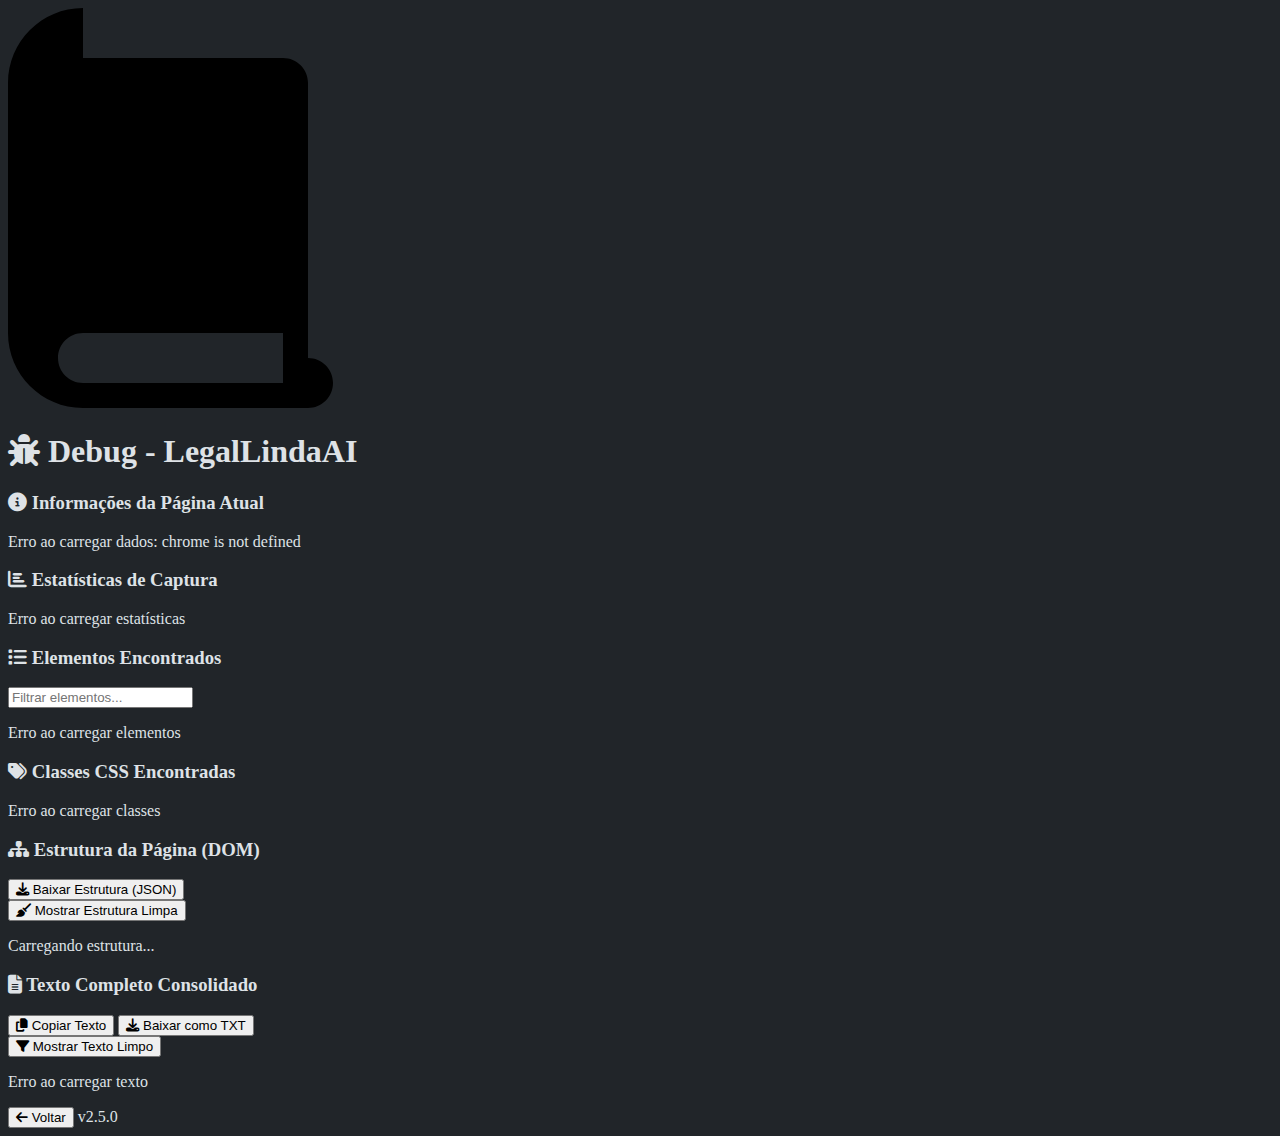
<file: scraper_extension/debug.html>
<!DOCTYPE html>
<html lang="pt-BR">
<head>
    <meta charset="UTF-8">
    <meta name="viewport" content="width=device-width, initial-scale=1.0">
    <title>Debug - LegalLindaAI</title>
    <link rel="stylesheet" href="style.css">
    <link rel="stylesheet" href="https://cdnjs.cloudflare.com/ajax/libs/font-awesome/6.4.0/css/all.min.css">
</head>
<body>
    <div class="container">
        <header>
            <img src="icons/icon16.svg" alt="Ícone" class="logo">
            <h1><i class="fa-solid fa-bug"></i> Debug - LegalLindaAI</h1>
        </header>

        <main>
            <div class="card">
                <h3><i class="fa-solid fa-info-circle"></i> Informações da Página Atual</h3>
                <div id="page-info">
                    <p>Carregando informações...</p>
                </div>
            </div>

            <div class="card">
                <h3><i class="fa-solid fa-chart-bar"></i> Estatísticas de Captura</h3>
                <div id="capture-stats">
                    <p>Carregando estatísticas...</p>
                </div>
            </div>

            <div class="card">
                <h3><i class="fa-solid fa-list"></i> Elementos Encontrados</h3>
                <div class="form-group">
                    <input type="text" id="filter-elements" placeholder="Filtrar elementos...">
                </div>
                <div id="elements-list">
                    <p>Carregando elementos...</p>
                </div>
            </div>

            <div class="card">
                <h3><i class="fa-solid fa-tags"></i> Classes CSS Encontradas</h3>
                <div id="classes-list">
                    <p>Carregando classes...</p>
                </div>
            </div>

            <div class="card">
                <h3><i class="fa-solid fa-sitemap"></i> Estrutura da Página (DOM)</h3>
                <div class="form-group">
                     <button id="download-structure" class="secondary"><i class="fa-solid fa-download"></i> Baixar Estrutura (JSON)</button>
                     <button id="show-cleaned-structure" class="secondary"><i class="fa-solid fa-broom"></i> Mostrar Estrutura Limpa</button>
                </div>
                <div id="structure-tree" class="text-preview">
                    <p>Carregando estrutura...</p>
                </div>
            </div>

            <div class="card">
                <h3><i class="fa-solid fa-file-lines"></i> Texto Completo Consolidado</h3>
                <div class="form-group">
                    <button id="copy-text" class="secondary"><i class="fa-solid fa-copy"></i> Copiar Texto</button>
                    <button id="download-text" class="secondary"><i class="fa-solid fa-download"></i> Baixar como TXT</button>
                    <button id="show-clean-text" class="secondary"><i class="fa-solid fa-filter"></i> Mostrar Texto Limpo</button>
                </div>
                <div id="full-text" class="text-preview">
                    <p>Carregando texto...</p>
                </div>
            </div>
        </main>

        <footer>
            <button id="back-button" class="secondary"><i class="fa-solid fa-arrow-left"></i> Voltar</button>
            <span class="version">v2.5.0</span>
        </footer>
    </div>
    <script src="debug.js"></script>
</body>
</html>
</file>
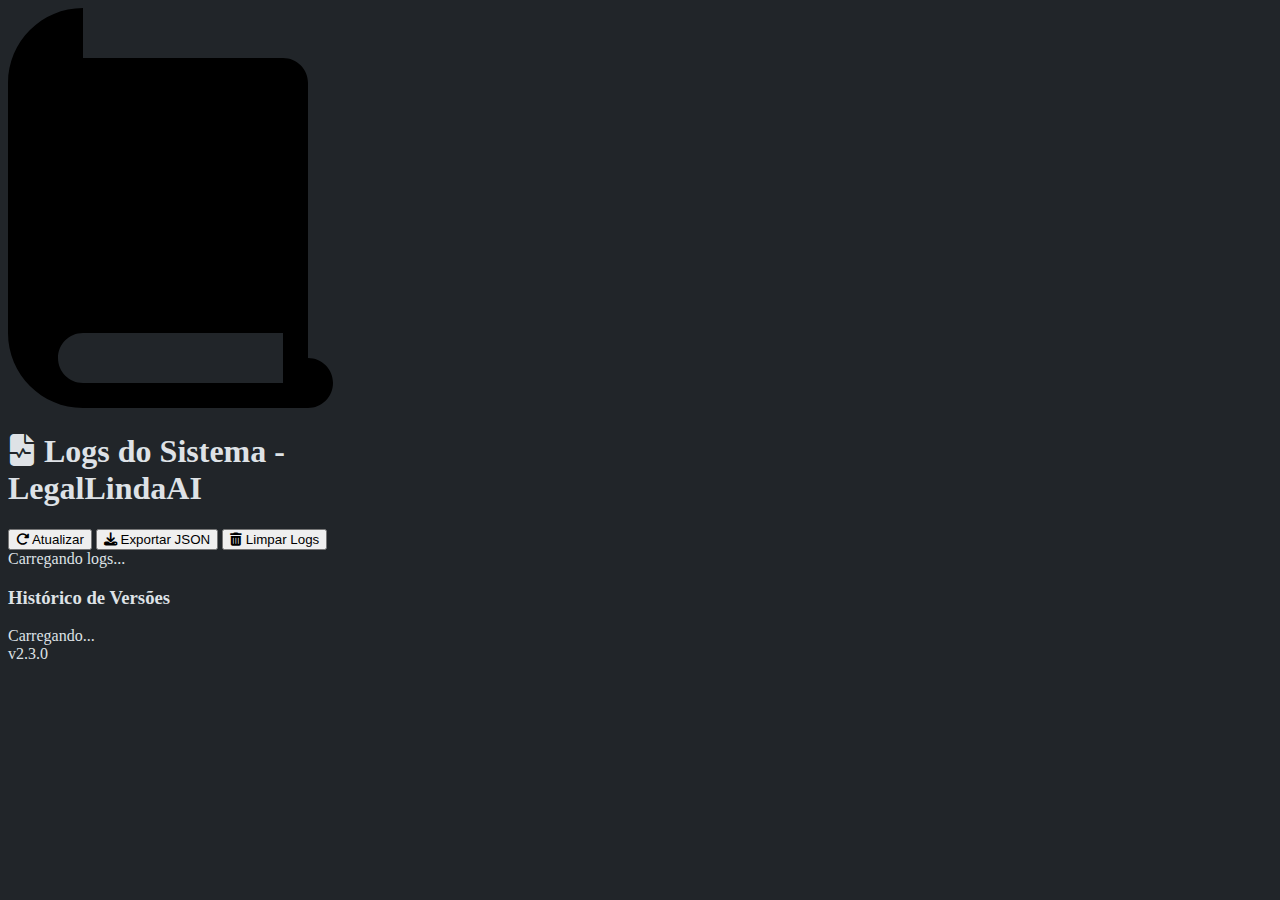
<file: scraper_extension/logs.html>
<!DOCTYPE html>
<html lang="pt-BR">
<head>
    <meta charset="UTF-8">
    <title>Logs - LegalLindaAI</title>
    <link rel="stylesheet" href="style.css">
    <link rel="stylesheet" href="https://cdnjs.cloudflare.com/ajax/libs/font-awesome/6.5.2/css/all.min.css">
    <style>
        /* Estilos específicos da página de logs */
        .log-entry { padding: 8px; margin-bottom: 5px; border-radius: 4px; border-left: 4px solid; font-family: monospace; }
        .log-entry.DEBUG { border-left-color: #6c757d; background-color: #f8f9fa; }
        .log-entry.INFO { border-left-color: #17a2b8; background-color: #d1ecf1; }
        .log-entry.WARN { border-left-color: #ffc107; background-color: #fff3cd; }
        .log-entry.ERROR { border-left-color: #dc3545; background-color: #f8d7da; }
        .log-timestamp { color: #606770; margin-right: 10px; }
        .log-level { font-weight: bold; }
    </style>
</head>
<body>
    <div class="container">
        <header>
            <img src="icons/icon16.svg" alt="Ícone" class="logo">
            <h1><i class="fa-solid fa-file-waveform"></i> Logs do Sistema - LegalLindaAI</h1>
        </header>

        <!-- Filtros e Ações -->
        <div class="card">
            <div class="actions">
                <button id="refresh-button" class="secondary"><i class="fa-solid fa-rotate-right"></i> Atualizar</button>
                <button id="export-button" class="secondary"><i class="fa-solid fa-download"></i> Exportar JSON</button>
                <button id="clear-button" class="danger"><i class="fa-solid fa-trash-can"></i> Limpar Logs</button>
            </div>
        </div>

        <!-- Conteúdo dos Logs -->
        <main id="logs-container">
            <div class="no-logs">Carregando logs...</div>
        </main>

        <!-- Informações da Versão -->
        <div class="card" id="version-info-card">
            <h3>Histórico de Versões</h3>
            <div id="version-details">Carregando...</div>
        </div>
        
        <footer>
            <span class="version">v2.3.0</span>
        </footer>
    </div>
    <script src="logs.js"></script>
</body>
</html>
</file>
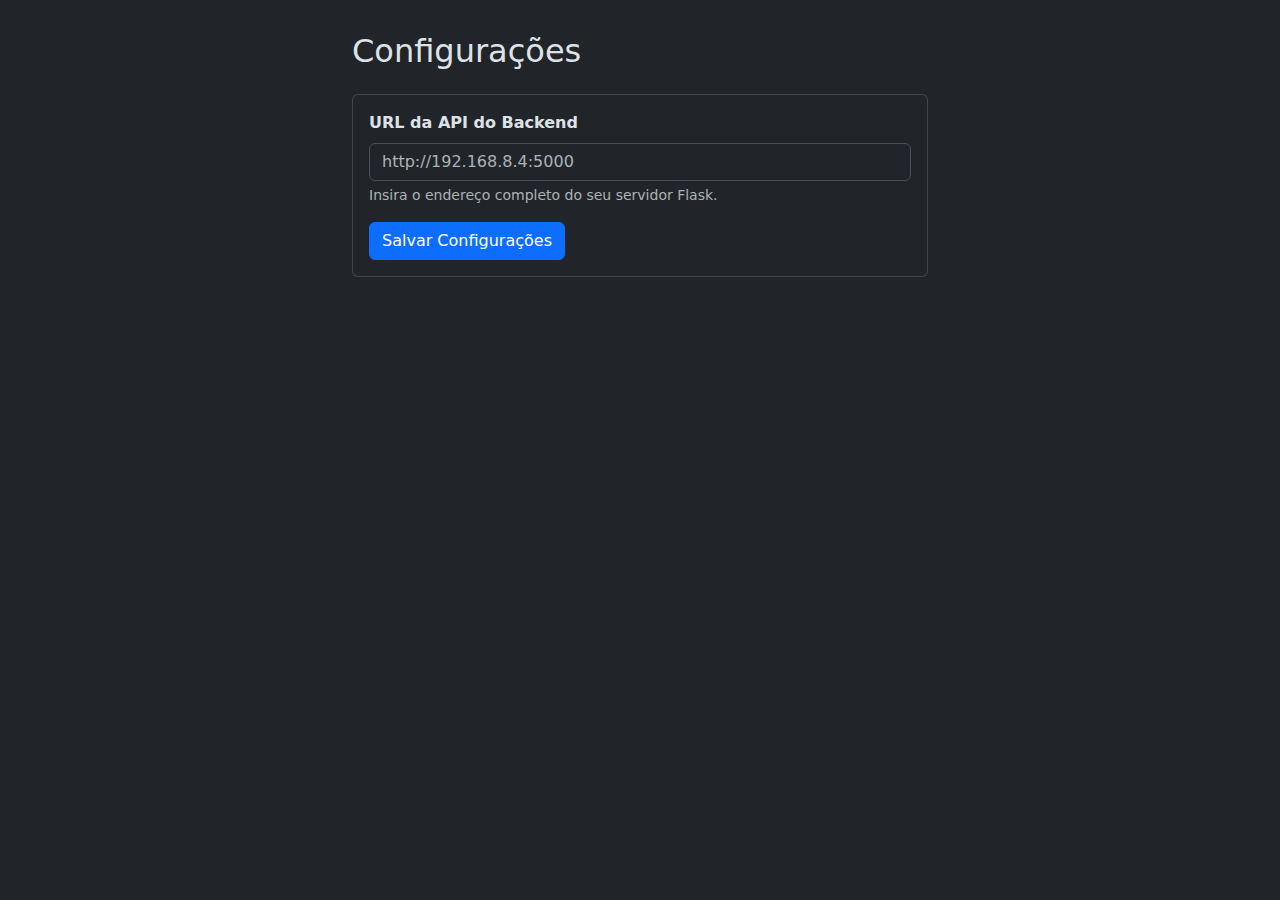
<file: scraper_extension/options.html>
<!DOCTYPE html>
<html lang="pt-BR" data-bs-theme="dark">
<head>
    <meta charset="UTF-8">
    <meta name="viewport" content="width=device-width, initial-scale=1.0">
    <title>Configurações - RAG-Control</title>
    <link href="https://cdn.jsdelivr.net/npm/bootstrap@5.3.3/dist/css/bootstrap.min.css" rel="stylesheet">
    <link href="style.css" rel="stylesheet">
</head>
<body class="options-page">
    <div class="container">
        <h2 class="mb-4">Configurações</h2>
        <div id="status-message" class="alert d-none" role="alert"></div>
        <div class="card">
            <div class="card-body">
                <form id="options-form">
                    <div class="mb-3">
                        <label for="api-url" class="form-label fw-bold">URL da API do Backend</label>
                        <input type="url" class="form-control" id="api-url" placeholder="http://192.168.8.4:5000" required>
                        <div class="form-text">Insira o endereço completo do seu servidor Flask.</div>
                    </div>
                    <button type="submit" class="btn btn-primary">Salvar Configurações</button>
                </form>
            </div>
        </div>
    </div>
    <script src="options.js"></script>
</body>
</html>
</file>
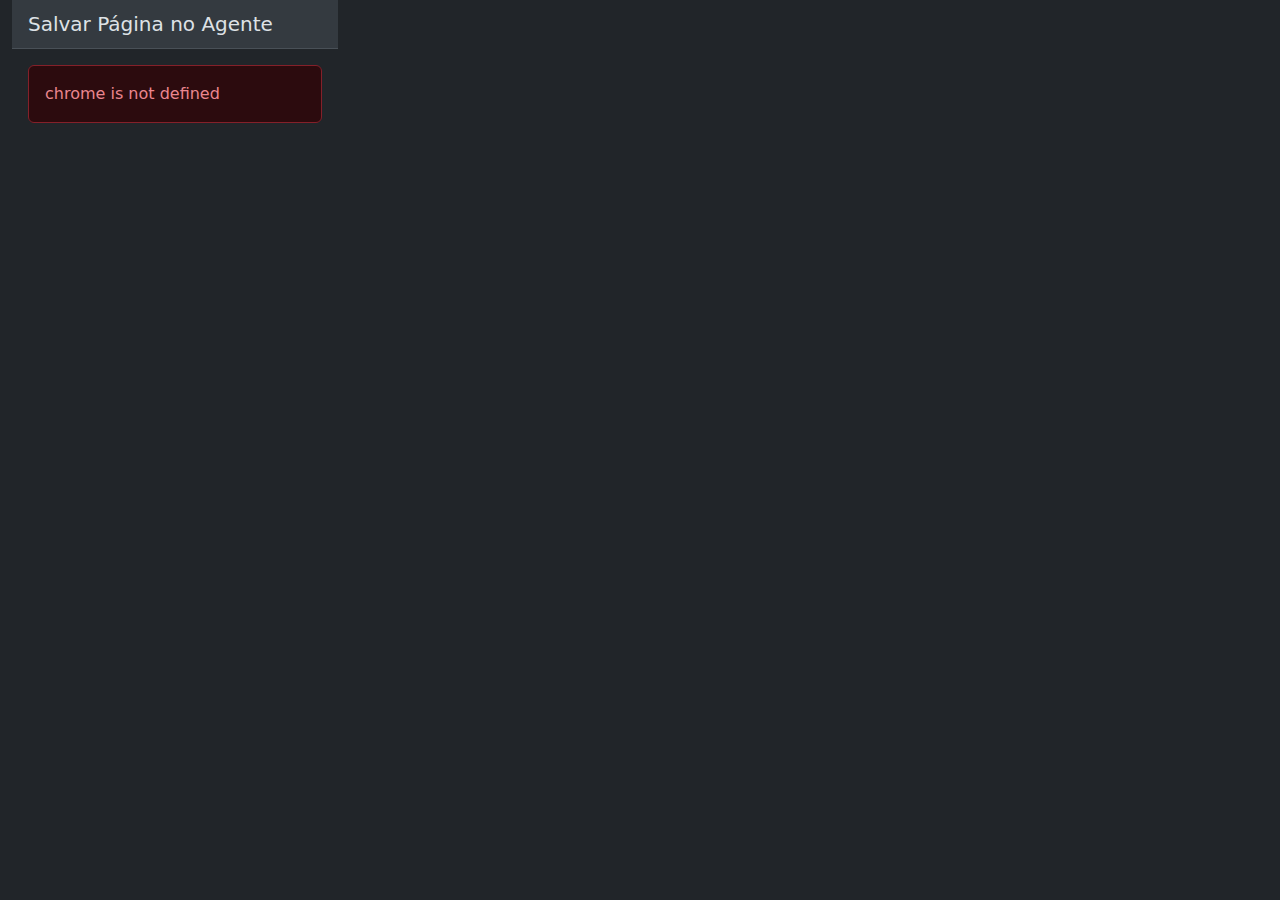
<file: scraper_extension/popup.html>
<!DOCTYPE html>
<html lang="pt-BR" data-bs-theme="dark">
<head>
    <meta charset="UTF-8">
    <meta name="viewport" content="width=device-width, initial-scale=1.0">
    <title>Salvar Página</title>
    <link href="https://cdn.jsdelivr.net/npm/bootstrap@5.3.3/dist/css/bootstrap.min.css" rel="stylesheet">
    <link href="style.css" rel="stylesheet">
</head>
<body>
    <div class="container-fluid">
        <div class="header">
            <h5 class="mb-0">Salvar Página no Agente</h5>
        </div>

        <div id="ui-content" class="p-3">
            <div id="loading-state" class="text-center">
                <div class="spinner-border spinner-border-sm" role="status">
                    <span class="visually-hidden">Loading...</span>
                </div>
                <p class="mt-2 small">Carregando agentes...</p>
            </div>

            <div id="error-state" class="alert alert-danger d-none"></div>

            <div id="main-state" class="d-none">
                <div class="mb-3">
                    <label for="agent-select" class="form-label">Selecione o Agente de Destino:</label>
                    <select id="agent-select" class="form-select"></select>
                </div>
                <div class="d-grid">
                    <button id="save-button" class="btn btn-primary">
                        <span id="save-button-text">Salvar</span>
                        <span id="save-spinner" class="spinner-border spinner-border-sm d-none" role="status" aria-hidden="true"></span>
                    </button>
                </div>
            </div>
        </div>
    </div>
    <script src="popup.js"></script>
</body>
</html>
</file>
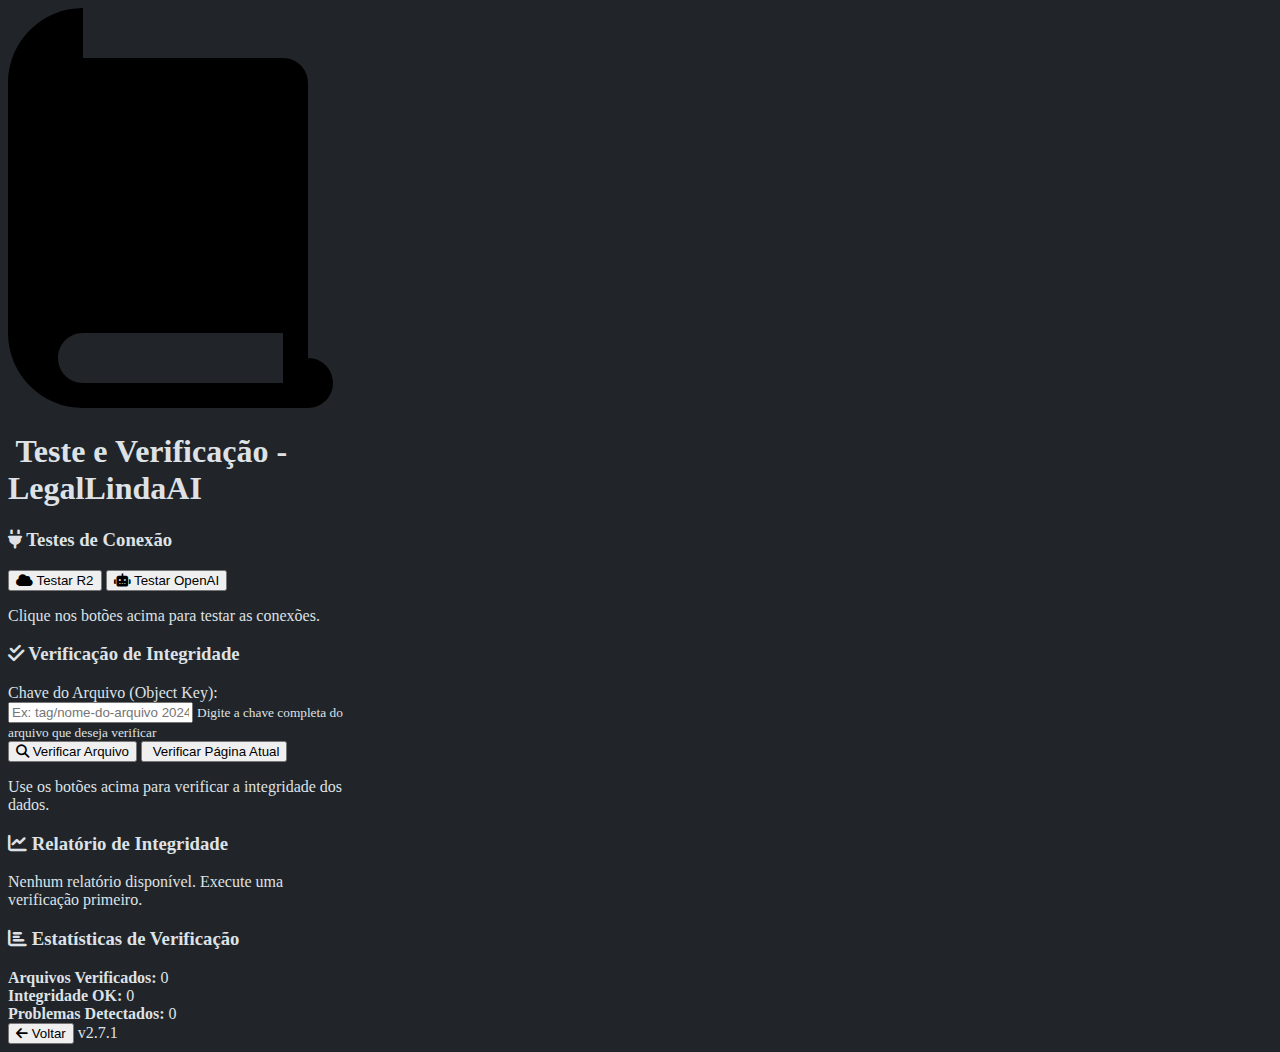
<file: scraper_extension/test-r2.html>
<!DOCTYPE html>
<html lang="pt-BR">
<head>
    <meta charset="UTF-8">
    <meta name="viewport" content="width=device-width, initial-scale=1.0">
    <title>Teste e Verificação - LegalLindaAI</title>
    <link rel="stylesheet" href="style.css">
    <link rel="stylesheet" href="https://cdnjs.cloudflare.com/ajax/libs/font-awesome/6.4.0/css/all.min.css">
</head>
<body>
    <div class="container">
        <header>
            <img src="icons/icon16.svg" alt="Ícone" class="logo">
            <h1><i class="fa-solid fa-shield-check"></i> Teste e Verificação - LegalLindaAI</h1>
        </header>

        <main>
            <!-- Seção de Testes de Conexão -->
            <div class="card">
                <h3><i class="fa-solid fa-plug"></i> Testes de Conexão</h3>
                <div class="button-group">
                    <button id="test-r2" class="primary">
                        <i class="fa-solid fa-cloud"></i> Testar R2
                    </button>
                    <button id="test-openai" class="primary">
                        <i class="fa-solid fa-robot"></i> Testar OpenAI
                    </button>
                </div>
                <div id="connection-results">
                    <p>Clique nos botões acima para testar as conexões.</p>
                </div>
            </div>

            <!-- Seção de Verificação de Integridade -->
            <div class="card">
                <h3><i class="fa-solid fa-check-double"></i> Verificação de Integridade</h3>
                <div class="form-group">
                    <label for="object-key">Chave do Arquivo (Object Key):</label>
                    <input type="text" id="object-key" placeholder="Ex: tag/nome-do-arquivo 2024-06-21T10-30-00-000Z.json">
                    <small>Digite a chave completa do arquivo que deseja verificar</small>
                </div>
                <div class="button-group">
                    <button id="verify-file" class="primary">
                        <i class="fa-solid fa-search"></i> Verificar Arquivo
                    </button>
                    <button id="verify-current-page" class="secondary">
                        <i class="fa-solid fa-file-check"></i> Verificar Página Atual
                    </button>
                </div>
                <div id="verification-results">
                    <p>Use os botões acima para verificar a integridade dos dados.</p>
                </div>
            </div>

            <!-- Seção de Relatório de Integridade -->
            <div class="card">
                <h3><i class="fa-solid fa-chart-line"></i> Relatório de Integridade</h3>
                <div id="integrity-report">
                    <p>Nenhum relatório disponível. Execute uma verificação primeiro.</p>
                </div>
            </div>

            <!-- Seção de Estatísticas -->
            <div class="card">
                <h3><i class="fa-solid fa-chart-bar"></i> Estatísticas de Verificação</h3>
                <div id="verification-stats">
                    <div class="stats-grid">
                        <div class="stat-item">
                            <strong>Arquivos Verificados:</strong>
                            <span id="files-checked">0</span>
                        </div>
                        <div class="stat-item">
                            <strong>Integridade OK:</strong>
                            <span id="integrity-ok">0</span>
                        </div>
                        <div class="stat-item">
                            <strong>Problemas Detectados:</strong>
                            <span id="integrity-issues">0</span>
                        </div>
                    </div>
                </div>
            </div>
        </main>

        <footer>
            <button id="back-button" class="secondary"><i class="fa-solid fa-arrow-left"></i> Voltar</button>
            <span class="version">v2.7.1</span>
        </footer>
    </div>
    <script src="test-r2.js"></script>
</body>
</html>
</file>
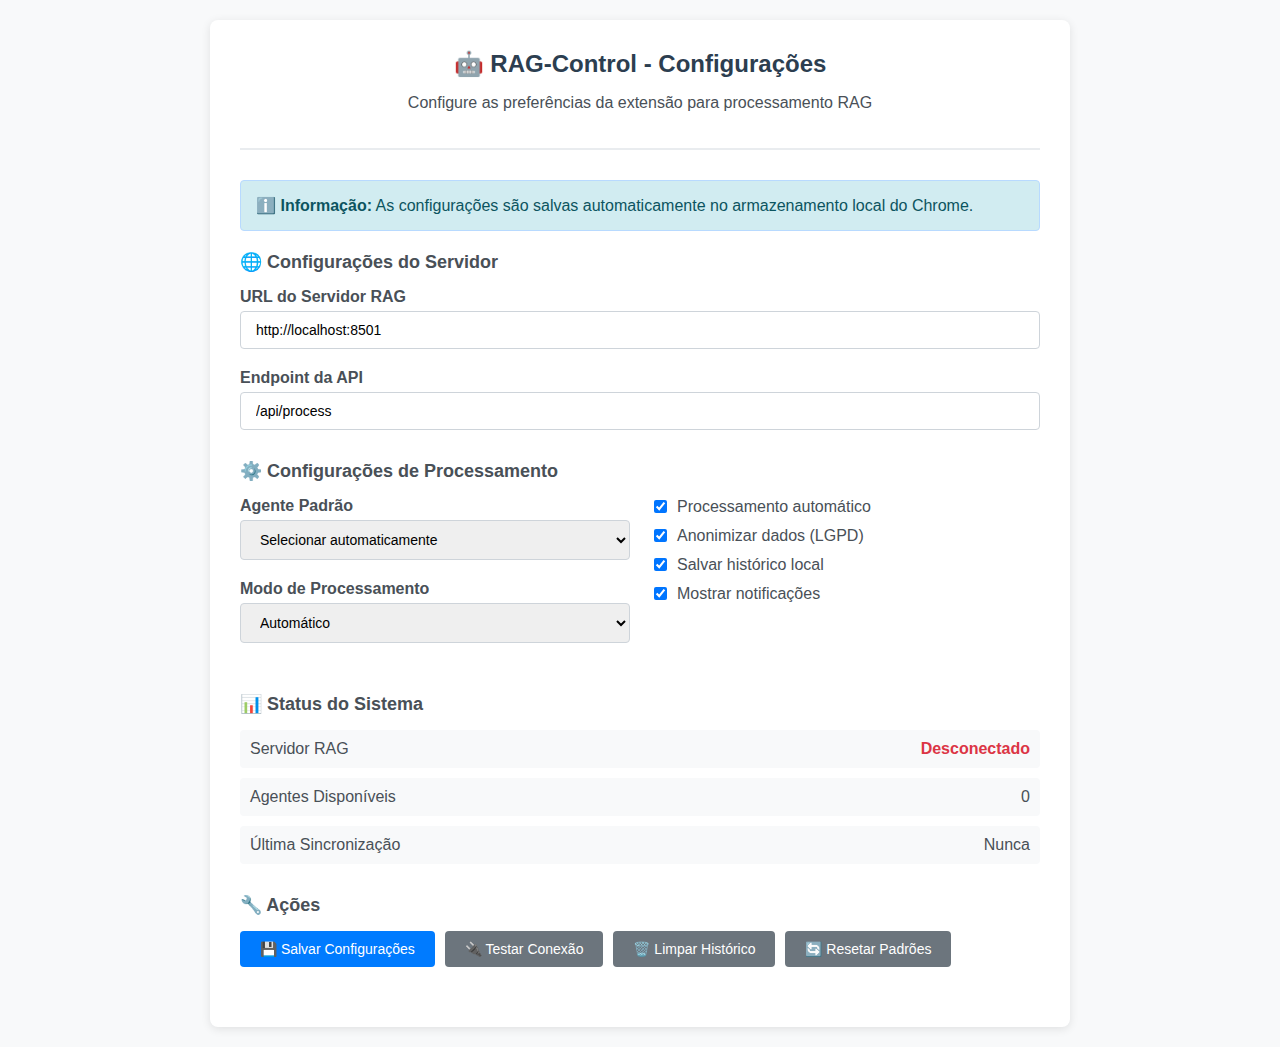
<file: scraper_extension_clean/options.html>
<!DOCTYPE html>
<html lang="pt-BR">
<head>
    <meta charset="UTF-8">
    <meta name="viewport" content="width=device-width, initial-scale=1.0">
    <title>RAG-Control - Configurações</title>
    <style>
        body {
            font-family: -apple-system, BlinkMacSystemFont, 'Segoe UI', Roboto, sans-serif;
            margin: 0;
            padding: 20px;
            background: #f8f9fa;
            color: #495057;
        }
        
        .container {
            max-width: 800px;
            margin: 0 auto;
            background: white;
            border-radius: 8px;
            padding: 30px;
            box-shadow: 0 2px 10px rgba(0,0,0,0.1);
        }
        
        .header {
            text-align: center;
            margin-bottom: 30px;
            padding-bottom: 20px;
            border-bottom: 2px solid #e9ecef;
        }
        
        .header h1 {
            margin: 0;
            color: #2c3e50;
            font-size: 24px;
        }
        
        .section {
            margin-bottom: 30px;
        }
        
        .section h2 {
            color: #495057;
            margin-bottom: 15px;
            font-size: 18px;
        }
        
        .form-group {
            margin-bottom: 20px;
        }
        
        .form-label {
            display: block;
            margin-bottom: 5px;
            font-weight: 600;
            color: #495057;
        }
        
        .form-control {
            width: 100%;
            padding: 10px 15px;
            border: 1px solid #ced4da;
            border-radius: 4px;
            font-size: 14px;
            box-sizing: border-box;
        }
        
        .form-control:focus {
            outline: none;
            border-color: #007bff;
            box-shadow: 0 0 0 2px rgba(0,123,255,0.25);
        }
        
        .btn {
            display: inline-block;
            padding: 10px 20px;
            border: none;
            border-radius: 4px;
            cursor: pointer;
            font-size: 14px;
            text-align: center;
            text-decoration: none;
            transition: all 0.2s;
        }
        
        .btn-primary {
            background-color: #007bff;
            color: white;
        }
        
        .btn-primary:hover {
            background-color: #0056b3;
        }
        
        .btn-secondary {
            background-color: #6c757d;
            color: white;
        }
        
        .btn-secondary:hover {
            background-color: #545b62;
        }
        
        .form-check {
            display: flex;
            align-items: center;
            margin-bottom: 10px;
        }
        
        .form-check input {
            margin-right: 10px;
        }
        
        .alert {
            padding: 15px;
            border-radius: 4px;
            margin-bottom: 20px;
        }
        
        .alert-success {
            background-color: #d1e7dd;
            color: #0f5132;
            border: 1px solid #badbcc;
        }
        
        .alert-info {
            background-color: #d1ecf1;
            color: #0c5460;
            border: 1px solid #b8daff;
        }
        
        .config-grid {
            display: grid;
            grid-template-columns: 1fr 1fr;
            gap: 20px;
        }
        
        @media (max-width: 600px) {
            .config-grid {
                grid-template-columns: 1fr;
            }
        }
        
        .status-item {
            display: flex;
            justify-content: space-between;
            align-items: center;
            padding: 10px;
            background: #f8f9fa;
            border-radius: 4px;
            margin-bottom: 10px;
        }
        
        .status-ok {
            color: #28a745;
            font-weight: bold;
        }
        
        .status-error {
            color: #dc3545;
            font-weight: bold;
        }
    </style>
</head>
<body>
    <div class="container">
        <div class="header">
            <h1>🤖 RAG-Control - Configurações</h1>
            <p>Configure as preferências da extensão para processamento RAG</p>
        </div>

        <div class="alert alert-info">
            <strong>ℹ️ Informação:</strong> As configurações são salvas automaticamente no armazenamento local do Chrome.
        </div>

        <!-- Configurações do Servidor -->
        <div class="section">
            <h2>🌐 Configurações do Servidor</h2>
            <div class="form-group">
                <label for="server-url" class="form-label">URL do Servidor RAG</label>
                <input type="url" id="server-url" class="form-control" 
                       placeholder="http://localhost:8501" 
                       value="http://localhost:8501">
            </div>
            <div class="form-group">
                <label for="api-endpoint" class="form-label">Endpoint da API</label>
                <input type="text" id="api-endpoint" class="form-control" 
                       placeholder="/api/process" 
                       value="/api/process">
            </div>
        </div>

        <!-- Configurações de Processamento -->
        <div class="section">
            <h2>⚙️ Configurações de Processamento</h2>
            <div class="config-grid">
                <div>
                    <div class="form-group">
                        <label for="default-agent" class="form-label">Agente Padrão</label>
                        <select id="default-agent" class="form-control">
                            <option value="">Selecionar automaticamente</option>
                            <option value="geral">Agente Geral</option>
                            <option value="juridico">Agente Jurídico</option>
                            <option value="tecnico">Agente Técnico</option>
                        </select>
                    </div>
                    
                    <div class="form-group">
                        <label for="processing-mode" class="form-label">Modo de Processamento</label>
                        <select id="processing-mode" class="form-control">
                            <option value="auto">Automático</option>
                            <option value="url-only">Apenas URL</option>
                            <option value="content-only">Apenas Conteúdo</option>
                            <option value="smart">Inteligente</option>
                        </select>
                    </div>
                </div>
                
                <div>
                    <div class="form-check">
                        <input type="checkbox" id="auto-process" checked>
                        <label for="auto-process">Processamento automático</label>
                    </div>
                    
                    <div class="form-check">
                        <input type="checkbox" id="anonymize-data" checked>
                        <label for="anonymize-data">Anonimizar dados (LGPD)</label>
                    </div>
                    
                    <div class="form-check">
                        <input type="checkbox" id="save-history" checked>
                        <label for="save-history">Salvar histórico local</label>
                    </div>
                    
                    <div class="form-check">
                        <input type="checkbox" id="show-notifications" checked>
                        <label for="show-notifications">Mostrar notificações</label>
                    </div>
                </div>
            </div>
        </div>

        <!-- Status do Sistema -->
        <div class="section">
            <h2>📊 Status do Sistema</h2>
            <div class="status-item">
                <span>Servidor RAG</span>
                <span id="server-status" class="status-error">Desconectado</span>
            </div>
            <div class="status-item">
                <span>Agentes Disponíveis</span>
                <span id="agents-count">0</span>
            </div>
            <div class="status-item">
                <span>Última Sincronização</span>
                <span id="last-sync">Nunca</span>
            </div>
        </div>

        <!-- Ações -->
        <div class="section">
            <h2>🔧 Ações</h2>
            <div style="display: flex; gap: 10px; flex-wrap: wrap;">
                <button id="save-config" class="btn btn-primary">
                    💾 Salvar Configurações
                </button>
                <button id="test-connection" class="btn btn-secondary">
                    🔌 Testar Conexão
                </button>
                <button id="clear-history" class="btn btn-secondary">
                    🗑️ Limpar Histórico
                </button>
                <button id="reset-config" class="btn btn-secondary">
                    🔄 Resetar Padrões
                </button>
            </div>
        </div>

        <!-- Status de Salvamento -->
        <div id="save-status" class="alert alert-success" style="display: none;">
            ✅ Configurações salvas com sucesso!
        </div>
    </div>

    <script>
        // Carregar configurações salvas
        document.addEventListener('DOMContentLoaded', function() {
            loadSettings();
            updateStatus();
        });

        // Salvar configurações
        document.getElementById('save-config').addEventListener('click', function() {
            saveSettings();
        });

        // Testar conexão
        document.getElementById('test-connection').addEventListener('click', function() {
            testConnection();
        });

        // Limpar histórico
        document.getElementById('clear-history').addEventListener('click', function() {
            clearHistory();
        });

        // Resetar configurações
        document.getElementById('reset-config').addEventListener('click', function() {
            resetSettings();
        });

        function loadSettings() {
            chrome.storage.sync.get({
                serverUrl: 'http://localhost:8501',
                apiEndpoint: '/api/process',
                defaultAgent: '',
                processingMode: 'auto',
                autoProcess: true,
                anonymizeData: true,
                saveHistory: true,
                showNotifications: true
            }, function(items) {
                document.getElementById('server-url').value = items.serverUrl;
                document.getElementById('api-endpoint').value = items.apiEndpoint;
                document.getElementById('default-agent').value = items.defaultAgent;
                document.getElementById('processing-mode').value = items.processingMode;
                document.getElementById('auto-process').checked = items.autoProcess;
                document.getElementById('anonymize-data').checked = items.anonymizeData;
                document.getElementById('save-history').checked = items.saveHistory;
                document.getElementById('show-notifications').checked = items.showNotifications;
            });
        }

        function saveSettings() {
            const settings = {
                serverUrl: document.getElementById('server-url').value,
                apiEndpoint: document.getElementById('api-endpoint').value,
                defaultAgent: document.getElementById('default-agent').value,
                processingMode: document.getElementById('processing-mode').value,
                autoProcess: document.getElementById('auto-process').checked,
                anonymizeData: document.getElementById('anonymize-data').checked,
                saveHistory: document.getElementById('save-history').checked,
                showNotifications: document.getElementById('show-notifications').checked
            };

            chrome.storage.sync.set(settings, function() {
                showStatus('✅ Configurações salvas com sucesso!', 'success');
            });
        }

        function testConnection() {
            const serverUrl = document.getElementById('server-url').value;
            showStatus('🔄 Testando conexão...', 'info');
            
            // Simular teste de conexão
            setTimeout(() => {
                showStatus('✅ Conexão testada com sucesso!', 'success');
                document.getElementById('server-status').textContent = 'Conectado';
                document.getElementById('server-status').className = 'status-ok';
            }, 2000);
        }

        function clearHistory() {
            chrome.storage.local.clear(function() {
                showStatus('🗑️ Histórico limpo com sucesso!', 'success');
            });
        }

        function resetSettings() {
            if (confirm('Tem certeza que deseja resetar todas as configurações?')) {
                chrome.storage.sync.clear(function() {
                    loadSettings();
                    showStatus('🔄 Configurações resetadas!', 'success');
                });
            }
        }

        function showStatus(message, type) {
            const statusDiv = document.getElementById('save-status');
            statusDiv.textContent = message;
            statusDiv.className = `alert alert-${type}`;
            statusDiv.style.display = 'block';
            
            setTimeout(() => {
                statusDiv.style.display = 'none';
            }, 3000);
        }

        function updateStatus() {
            // Atualizar status do sistema
            const now = new Date().toLocaleString('pt-BR');
            document.getElementById('last-sync').textContent = now;
        }
    </script>
</body>
</html>
</file>
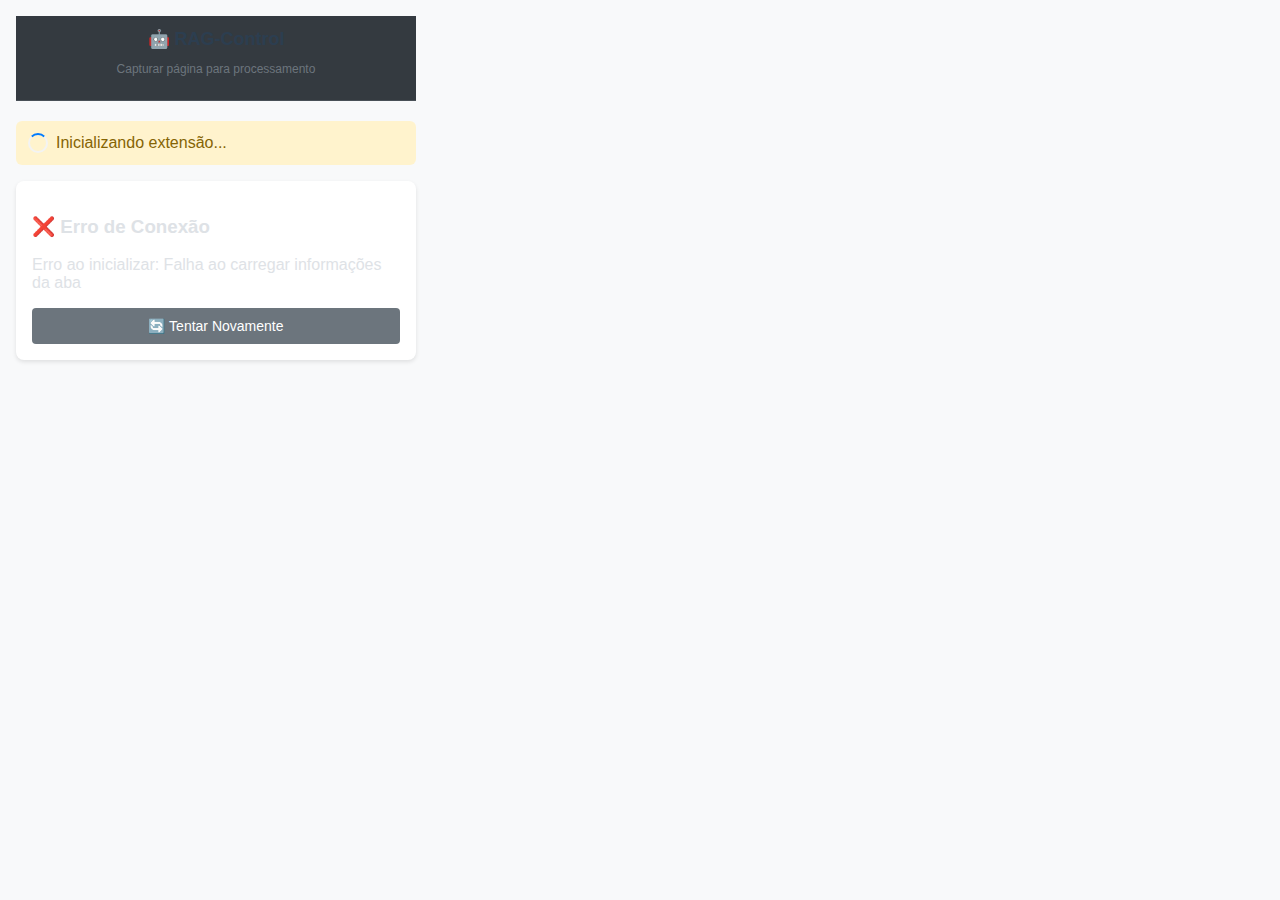
<file: scraper_extension_clean/popup.html>
<!DOCTYPE html>
<html lang="pt-BR">
<head>
    <meta charset="UTF-8">
    <meta name="viewport" content="width=device-width, initial-scale=1.0">
    <title>RAG-Control</title>
    <link rel="stylesheet" href="style.css">
    <style>
        body {
            width: 400px;
            min-height: 500px;
            margin: 0;
            padding: 16px;
            font-family: -apple-system, BlinkMacSystemFont, 'Segoe UI', Roboto, sans-serif;
            background: #f8f9fa;
        }
        
        .card {
            background: white;
            border-radius: 8px;
            padding: 16px;
            margin-bottom: 16px;
            box-shadow: 0 2px 4px rgba(0,0,0,0.1);
        }
        
        .header {
            text-align: center;
            margin-bottom: 20px;
        }
        
        .header h1 {
            margin: 0;
            font-size: 18px;
            color: #2c3e50;
        }
        
        .status {
            display: flex;
            align-items: center;
            padding: 12px;
            border-radius: 6px;
            margin-bottom: 16px;
        }
        
        .status.loading {
            background: #fff3cd;
            color: #856404;
        }
        
        .status.success {
            background: #d1e7dd;
            color: #0f5132;
        }
        
        .status.error {
            background: #f8d7da;
            color: #721c24;
        }
        
        .form-group {
            margin-bottom: 16px;
        }
        
        .form-label {
            display: block;
            margin-bottom: 4px;
            font-weight: 600;
            color: #495057;
        }
        
        .form-control {
            width: 100%;
            padding: 8px 12px;
            border: 1px solid #ced4da;
            border-radius: 4px;
            font-size: 14px;
            box-sizing: border-box;
        }
        
        .btn {
            display: inline-block;
            padding: 10px 16px;
            border: none;
            border-radius: 4px;
            cursor: pointer;
            font-size: 14px;
            text-align: center;
            text-decoration: none;
            transition: background-color 0.2s;
        }
        
        .btn-primary {
            background-color: #007bff;
            color: white;
        }
        
        .btn-primary:hover {
            background-color: #0056b3;
        }
        
        .btn-secondary {
            background-color: #6c757d;
            color: white;
        }
        
        .btn-block {
            width: 100%;
        }
        
        .text-center {
            text-align: center;
        }
        
        .text-muted {
            color: #6c757d;
        }
        
        .small {
            font-size: 12px;
        }
        
        .hidden {
            display: none;
        }
        
        .page-info {
            background: #e9ecef;
            padding: 12px;
            border-radius: 4px;
            margin-bottom: 16px;
        }
        
        .page-url {
            word-break: break-all;
            font-size: 12px;
            color: #495057;
        }
        
        .loading-spinner {
            display: inline-block;
            width: 16px;
            height: 16px;
            border: 2px solid #f3f3f3;
            border-top: 2px solid #007bff;
            border-radius: 50%;
            animation: spin 1s linear infinite;
            margin-right: 8px;
        }
        
        @keyframes spin {
            0% { transform: rotate(0deg); }
            100% { transform: rotate(360deg); }
        }
    </style>
</head>
<body>
    <div class="header">
        <h1>🤖 RAG-Control</h1>
        <p class="small text-muted">Capturar página para processamento</p>
    </div>

    <!-- Status de conexão -->
    <div id="status-bar" class="status loading">
        <div class="loading-spinner"></div>
        <span id="status-text">Verificando conexão...</span>
    </div>

    <!-- Estado de erro -->
    <div id="error-state" class="card hidden">
        <h3>❌ Erro de Conexão</h3>
        <p id="error-message"></p>
        <button id="retry-btn" class="btn btn-secondary btn-block">
            🔄 Tentar Novamente
        </button>
    </div>

    <!-- Estado principal -->
    <div id="main-state" class="hidden">
        <!-- Informações da página -->
        <div class="card">
            <h3>📄 Página Atual</h3>
            <div class="page-info">
                <div class="page-url" id="page-url">Carregando...</div>
                <div class="small text-muted" id="page-title">Carregando título...</div>
                <div class="small text-muted">
                    Tamanho: <span id="content-size">0 KB</span>
                </div>
            </div>
        </div>

        <!-- Configurações -->
        <div class="card">
            <h3>⚙️ Configurações</h3>
            
            <div class="form-group">
                <label for="agent-select" class="form-label">Agente</label>
                <select id="agent-select" class="form-control">
                    <option value="">Carregando agentes...</option>
                </select>
                <small class="text-muted">
                    <span id="agent-count">0</span> agentes disponíveis
                </small>
            </div>

            <div class="form-group">
                <label for="processing-mode" class="form-label">Modo de Processamento</label>
                <select id="processing-mode" class="form-control">
                    <option value="auto">Automático</option>
                    <option value="url-only">Apenas URL</option>
                    <option value="content-only">Apenas Conteúdo</option>
                    <option value="smart">Inteligente</option>
                </select>
            </div>

            <div class="form-group">
                <label>
                    <input type="checkbox" id="anonymize-data"> 
                    Anonimizar dados (LGPD)
                </label>
            </div>
        </div>

        <!-- Ações -->
        <div class="card">
            <button id="save-button" class="btn btn-primary btn-block">
                <span id="save-spinner" class="loading-spinner hidden"></span>
                📥 <span id="save-button-text">Capturar Página</span>
            </button>
            
            <div style="margin-top: 12px; display: flex; gap: 8px;">
                <button id="analyze-btn" class="btn btn-secondary" style="flex: 1;">
                    🔍 Analisar
                </button>
                <button id="dashboard-btn" class="btn btn-secondary" style="flex: 1;">
                    📊 Dashboard
                </button>
            </div>
        </div>

        <!-- Estatísticas -->
        <div class="card">
            <h3>📊 Estatísticas</h3>
            <div style="display: flex; justify-content: space-between; text-align: center;">
                <div>
                    <div style="font-weight: bold;" id="stat-requests">0</div>
                    <small class="text-muted">Requisições</small>
                </div>
                <div>
                    <div style="font-weight: bold;" id="stat-success">0%</div>
                    <small class="text-muted">Sucesso</small>
                </div>
                <div>
                    <div style="font-weight: bold;" id="stat-time">0ms</div>
                    <small class="text-muted">Tempo</small>
                </div>
            </div>
        </div>
    </div>

    <!-- Toast de sucesso -->
    <div id="success-toast" class="hidden" style="position: fixed; top: 20px; right: 20px; background: #d1e7dd; color: #0f5132; padding: 12px; border-radius: 4px; box-shadow: 0 2px 8px rgba(0,0,0,0.2);">
        ✅ Página capturada com sucesso!
    </div>

    <script src="popup.js"></script>
</body>
</html>
</file>
<file: scraper_extension/style.css>
��/ *   E s t i l o s   p a d r a o   p a r a   p o p u p   * / 
 b o d y   { 
         w i d t h :   3 5 0 p x ; 
         b a c k g r o u n d - c o l o r :   # 2 1 2 5 2 9 ; 
         c o l o r :   # d e e 2 e 6 ; 
 } 
 
 . c o n t a i n e r - f l u i d   { 
         w i d t h :   3 5 0 p x ; 
 } 
 
 . h e a d e r   { 
         b a c k g r o u n d - c o l o r :   # 3 4 3 a 4 0 ; 
         p a d d i n g :   0 . 7 5 r e m   1 r e m ; 
         b o r d e r - b o t t o m :   1 p x   s o l i d   # 4 9 5 0 5 7 ; 
 } 
 
 / *   E s t i l o s   e s p e c i f i c o s   p a r a   p a g i n a   d e   o p c o e s   * / 
 b o d y . o p t i o n s - p a g e   { 
         p a d d i n g - t o p :   2 r e m ; 
         p a d d i n g - b o t t o m :   2 r e m ; 
         w i d t h :   a u t o   ! i m p o r t a n t ; 
         m i n - h e i g h t :   1 0 0 v h ; 
 } 
 
 b o d y . o p t i o n s - p a g e   . c o n t a i n e r   { 
         m a x - w i d t h :   6 0 0 p x ; 
 } 
 
 b o d y . o p t i o n s - p a g e   . c o n t a i n e r - f l u i d   { 
         w i d t h :   a u t o   ! i m p o r t a n t ; 
 }  
 
</file>
<file: scraper_extension_clean/style.css>
��/ *   E s t i l o s   p a d r a o   p a r a   p o p u p   * / 
 b o d y   { 
         w i d t h :   3 5 0 p x ; 
         b a c k g r o u n d - c o l o r :   # 2 1 2 5 2 9 ; 
         c o l o r :   # d e e 2 e 6 ; 
 } 
 
 . c o n t a i n e r - f l u i d   { 
         w i d t h :   3 5 0 p x ; 
 } 
 
 . h e a d e r   { 
         b a c k g r o u n d - c o l o r :   # 3 4 3 a 4 0 ; 
         p a d d i n g :   0 . 7 5 r e m   1 r e m ; 
         b o r d e r - b o t t o m :   1 p x   s o l i d   # 4 9 5 0 5 7 ; 
 } 
 
 / *   E s t i l o s   e s p e c i f i c o s   p a r a   p a g i n a   d e   o p c o e s   * / 
 b o d y . o p t i o n s - p a g e   { 
         p a d d i n g - t o p :   2 r e m ; 
         p a d d i n g - b o t t o m :   2 r e m ; 
         w i d t h :   a u t o   ! i m p o r t a n t ; 
         m i n - h e i g h t :   1 0 0 v h ; 
 } 
 
 b o d y . o p t i o n s - p a g e   . c o n t a i n e r   { 
         m a x - w i d t h :   6 0 0 p x ; 
 } 
 
 b o d y . o p t i o n s - p a g e   . c o n t a i n e r - f l u i d   { 
         w i d t h :   a u t o   ! i m p o r t a n t ; 
 }  
 
</file>
